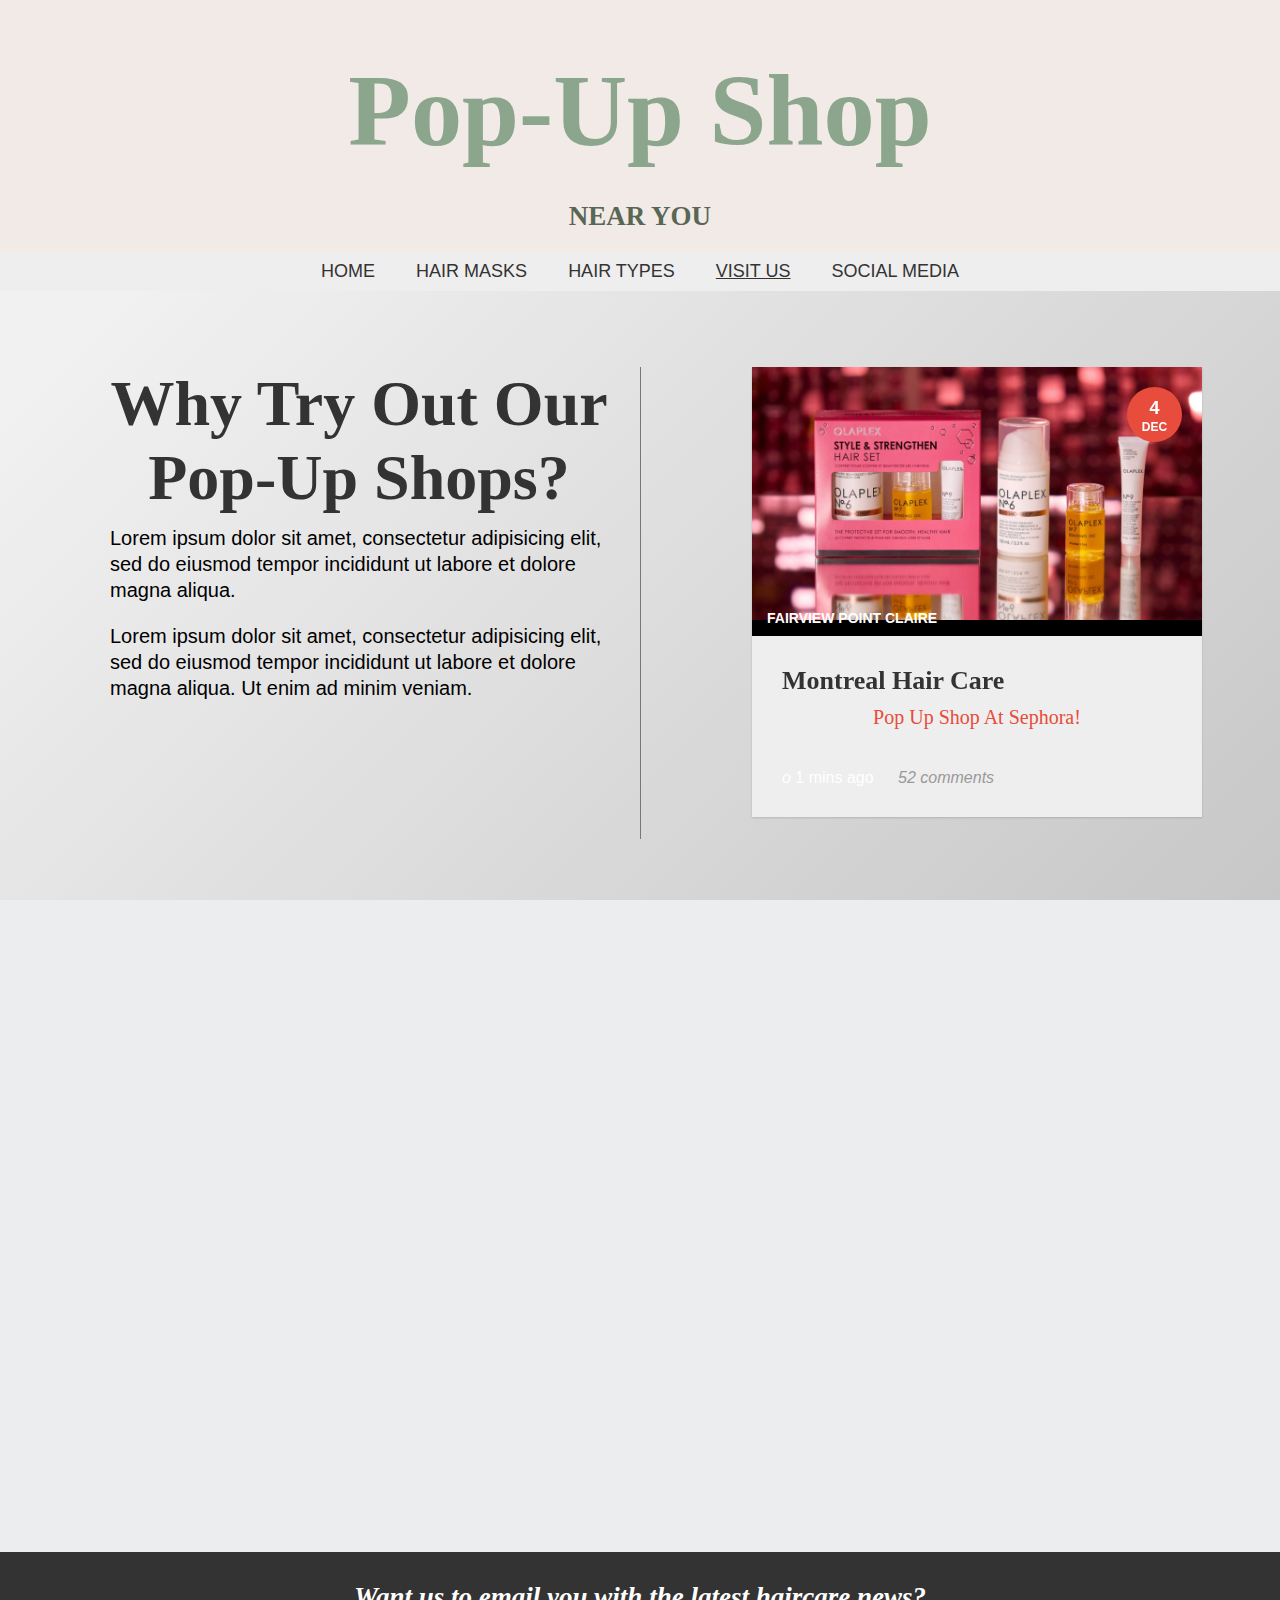
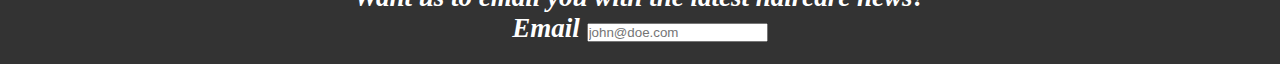
<file: cewp_329final/midterm_sarahlasry/haircare.html>
<!DOCTYPE html>
<html lang="en">
<head>
  <meta charset="UTF-8">
  <meta name="viewport" content="width=device-width, initial-scale=1.0">
  <meta http-equiv="X-UA-Compatible" content="ie=edge">
  <title>Intro to CSS</title>
  <link rel="stylesheet" href="./css/style.css">
</head>
<body id="haircare">
  <!-- html5 semantic elements are block tags -->
  <header>
    <h1>Pop-Up Shop</h1>
    <h2>NEAR YOU</h2>
  </header>

  <nav>
    <a href="index.html">home</a>
    <a href="hairmask.html">hair masks</a>
    <a href="hair.html">hair types</a>
    <a href="haircare.html" class="current">visit us</a>
    <a href="summer.html">social media</a>
  </nav>



      <section class="divide">
        <article class="col2">
           <h2>Why try out our pop-up shops?</h2>
           <p>Lorem ipsum dolor sit amet, consectetur adipisicing elit, sed do eiusmod tempor incididunt ut labore et dolore magna aliqua.</p>
           <p>Lorem ipsum dolor sit amet, consectetur adipisicing elit, sed do eiusmod tempor incididunt ut labore et dolore magna aliqua. Ut enim ad minim veniam.</p>
           <figure>

      <!-- 3rd Post-->
      <figure class="post-module">
          <!-- Thumbnail-->
          <div class="thumbnail">
            <div class="date">
              <p class="day">4</p>
              <p class="month">Dec</p>
            </div>
            <img src="images/sephora2.jpg"/>
          </div>

          <!-- Post Content-->
          <div class="post-content">
            <div class="category">Fairview Point Claire</div>
            <h1 class="title">Montreal Hair Care</h1>
            <h2 class="sub_title">Pop up shop at Sephora!</h2>
            <p class="description">"Come visit our pop up shop at Sephora! Learn about new products, try them out and let us know if it works for you!"</p>
            <div class="post-meta"><span class="timestamp"><i class="fa fa-clock-">o</i> 1 mins ago</span><span class="comments"><i class="fa fa-comments"></i><a href="#"> 52 comments</a></span></div>
          </div>







  </section>

    <h2> </p>

  </section>

<iframe src="https://www.google.com/maps/embed?pb=!1m18!1m12!1m3!1d35043.149375992754!2d-73.88102196036641!3d45.59981738981517!2m3!1f0!2f0!3f0!3m2!1i1024!2i768!4f13.1!3m3!1m2!1s0x4cc93c710a3e80e9%3A0xe76452aef8b2f17!2sCF%20Fairview%20Pointe%20Claire!5e0!3m2!1sen!2sca!4v1669869756015!5m2!1sen!2sca" width="1000px" height="450px" style="border:0;" allowfullscreen="" loading="lazy" referrerpolicy="no-referrer-when-downgrade"></iframe>

    <article class="col2">

       </figure>
    </article>


</article>


</body>
</html>
<footer aria-label="Site Footer" class="bg-white">
  <div class="mx-auto max-w-screen-xl px-4 pt-16 pb-8 sm:px-6 lg:px-8">
    <div class="mx-auto max-w-md">
      <strong
        class="block text-center text-xl font-medium text-gray-900 sm:text-3xl"
      >
        Want us to email you with the latest haircare news?
      </strong>

      <form class="mt-6">
        <div class="relative max-w-lg">
          <label class="sr-only" for="email"> Email </label>

          <input
            class="w-full rounded-full border-gray-200 bg-gray-100 p-4 pr-32 text-sm font-medium"
            id="email"
            type="email"
            placeholder="john@doe.com"


          <button


    </div>
  </div>
</footer>
</file>
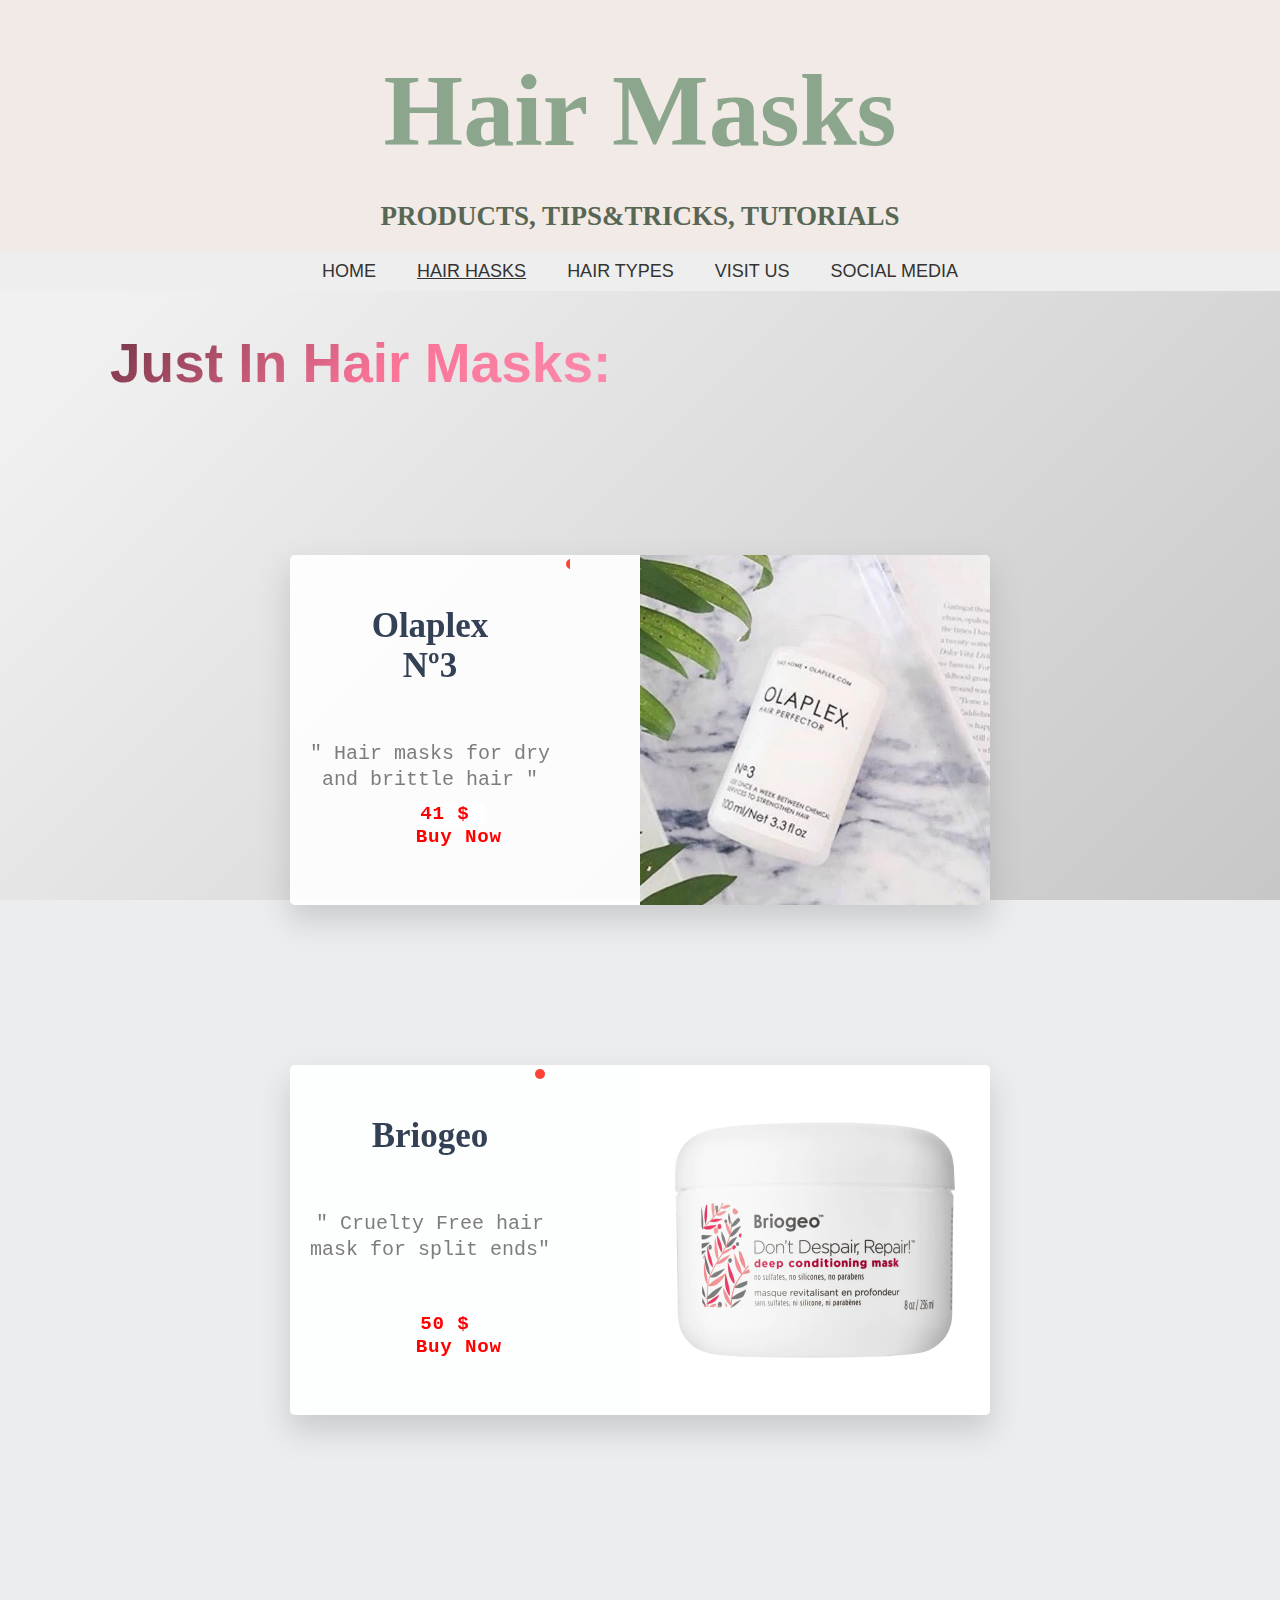
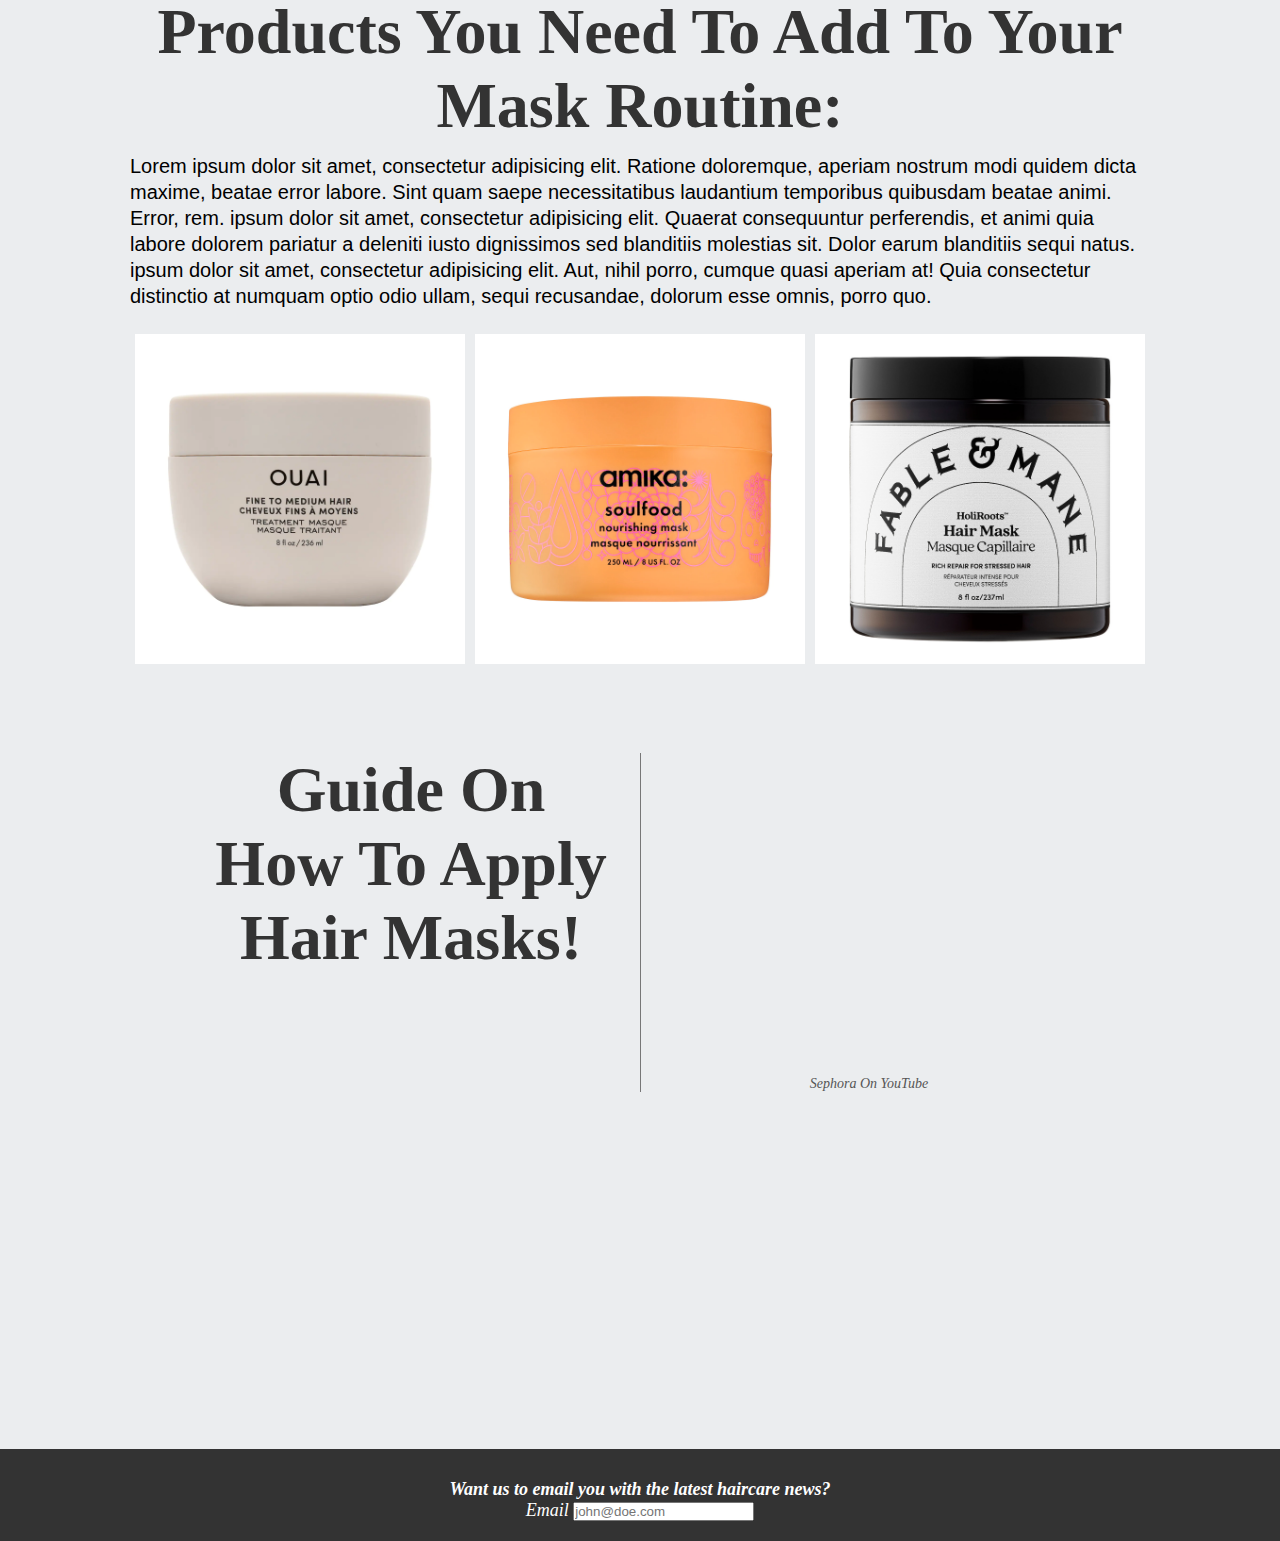
<file: cewp_329final/midterm_sarahlasry/hairmask.html>
<!DOCTYPE html>
<html lang="en">
<head>
  <meta charset="UTF-8">
  <meta name="viewport" content="width=device-width, initial-scale=1.0">
  <meta http-equiv="X-UA-Compatible" content="ie=edge">
  <title>Intro to CSS</title>
  <link rel="stylesheet" href="css/style.css">
</head>
<body id="hairmask">
  <!-- html5 semantic elements are block tags -->
  <header>
    <h1>Hair Masks</h1>
    <h2> PRODUCTS, TIPS&TRICKS, TUTORIALS</h2>
  </header>

  <nav>
    <a href="index.html">HOME</a>
    <a href="hairmask.html" class="current">hair hasks</a>
    <a href="hair.html">hair types</a>
    <a href="haircare.html">visit us</a>
    <a href="summer.html">social media</a>

  </nav>

  <article>

    </section>

    <figure>

        <div class="row">
          <div class="col-md-12 text-center">
            <h3 class="animate-charcter">Just In Hair Masks:</h3>
          </div>
        </div>
      </div>


      <div id="container">

      <!-- Start	Product details -->
      	<div class="product-details">

      		<!-- 	Product Name -->
      	<h1>Olaplex Nº3</h1>
      <!-- 		<span class="hint new">New</span> -->
      <!-- 		<span class="hint free-shipping">Free Shipping</span> -->
      <!-- 		the Product rating -->
      	<span class="hint-star star">
      		<i class="fa fa-star" aria-hidden="true"></i>
      		<i class="fa fa-star" aria-hidden="true"></i>
      		<i class="fa fa-star" aria-hidden="true"></i>
      		<i class="fa fa-star-half-o" aria-hidden="true"></i>
      		<i class="fa fa-star-o" aria-hidden="true"></i>
      	</span>


      <!-- The most important information about the product -->
      		<p class="information">" Hair masks for dry and brittle hair "</p>

      <!-- 		Control -->
      <div class="control">

      <!-- Start Button buying -->
      	<button class="btn">
      <!-- 		the Price -->
      	 <span class="price">41 $</span>
      <!-- 		shopping cart icon-->
         <span class="shopping-cart"><i class="fa fa-shopping-cart" aria-hidden="true"></i></span>
      <!-- 		Buy Now / ADD to Cart-->
         <span class="buy">Buy Now</span>
       </button>
      	<!-- End Button buying -->

      </div>

      </div>

      <!-- 	End	Product details   -->



      <!-- 	Start product image & Information -->

      <div class="product-image">

      	  <img src="images/olaplex.jpg" alt="halloween picture">

      <!-- 	product Information-->
      <div class="info">
      	<h2>OLAPLEX</h2>
      <h3>at sephora today!<h3>
      </div>
      </div>
      <!--  End product image  -->


      </div>


      <div id="container">

      <!-- Start	Product details -->
        <div class="product-details">

          <!-- 	Product Name -->
        <h1>Briogeo</h1>
      <!-- 		<span class="hint new">New</span> -->
      <!-- 		<span class="hint free-shipping">Free Shipping</span> -->
      <!-- 		the Product rating -->
        <span class="hint-star star">
          <i class="fa fa-star" aria-hidden="true"></i>
          <i class="fa fa-star" aria-hidden="true"></i>
          <i class="fa fa-star" aria-hidden="true"></i>
          <i class="fa fa-star-half-o" aria-hidden="true"></i>
          <i class="fa fa-star-o" aria-hidden="true"></i>
        </span>


      <!-- The most important information about the product -->
          <p class="information">" Cruelty Free hair mask for split ends"</p>

      <!-- 		Control -->
      <div class="control">

      <!-- Start Button buying -->
        <button class="btn">
      <!-- 		the Price -->
         <span class="price">50 $</span>
      <!-- 		shopping cart icon-->
         <span class="shopping-cart"><i class="fa fa-shopping-cart" aria-hidden="true"></i></span>
      <!-- 		Buy Now / ADD to Cart-->
         <span class="buy">Buy Now</span>
       </button>
        <!-- End Button buying -->

      </div>

      </div>

      <!-- 	End	Product details   -->



      <!-- 	Start product image & Information -->

      <div class="product-image">

          <img src="images/briogeo.jpg" alt="halloween picture">

      <!-- 	product Information-->
      <div class="info">
        <h2>BRIOGEO</h2>
      <h3>at sephora today!<h3>
      </div>
      </div>
      <!--  End product image  -->


      </div>

      <article>
        <h2>Products you need to add to your mask routine:</h2>



        <p>Lorem ipsum dolor sit amet, consectetur adipisicing elit. Ratione doloremque, aperiam nostrum modi quidem dicta maxime, beatae error labore. Sint quam saepe necessitatibus laudantium temporibus quibusdam beatae animi. Error, rem. ipsum dolor sit amet, consectetur adipisicing elit. Quaerat consequuntur perferendis, et animi quia labore dolorem pariatur a deleniti iusto dignissimos sed blanditiis molestias sit. Dolor earum blanditiis sequi natus. ipsum dolor sit amet, consectetur adipisicing elit. Aut, nihil porro, cumque quasi aperiam at! Quia consectetur distinctio at numquam optio odio ullam, sequi recusandae, dolorum esse omnis, porro quo.</p>


        <div class="row">
          <div class="column">
            <img
        <img src="images/ouai.jpg" alt="halloween picture" style="width:100%">
          </div>

          <div class="column">
            <img src="images/amika.jpg" alt="halloween picture" alt="Pakainfo" style="width:100%">
          </div>
          <div
          class="column">
            <img src="images/fable.jpg" alt="halloween picture"
          alt="Tamilrokers" style="width:100%">
          </div>
        </div>


      <section class="divide">
        <article class="col2">
           <h2>Guide on how to apply hair masks!</h2>


<iframe width="560" height="315" src="https://www.youtube.com/embed/DUr6J_HYU7g" title="YouTube video player" frameborder="0" allow="accelerometer; autoplay; clipboard-write; encrypted-media; gyroscope; picture-in-picture" allowfullscreen></iframe>

             <figcaption>Sephora On YouTube</figcaption>
           </figure>
           <p></p>
  </article>



      <footer aria-label="Site Footer" class="bg-white">
        <div class="mx-auto max-w-screen-xl px-4 pt-16 pb-8 sm:px-6 lg:px-8">
          <div class="mx-auto max-w-md">
            <strong
              class="block text-center text-xl font-medium text-gray-900 sm:text-3xl"
            >
              Want us to email you with the latest haircare news?
            </strong>

            <form class="mt-6">
              <div class="relative max-w-lg">
                <label class="sr-only" for="email"> Email </label>

                <input
                  class="w-full rounded-full border-gray-200 bg-gray-100 p-4 pr-32 text-sm font-medium"
                  id="email"
                  type="email"
                  placeholder="john@doe.com"


                <button


          </div>
        </div>
      </footer>


  </body>
  </html>
</file>
<file: cewp_329final/midterm_sarahlasry/css/style.css>
@import url('https://fonts.googleapis.com/css2?family=Josefin+Sans&display=swap');
/* === CSS RESET === */
* {
  padding:0;
  margin:0;
  box-sizing: border-box;
  /* adding padding or border will not increase its width */
}

body {
   background-color: #EBEDEF;
  font-family: helvetica, verdana, arial, sans-serif;
  font-size: 20px;
}
h1, h2 {
  font-family: 'Garamond', serif;
}

header {
  background-color: #F1EAE6;
  color:#586654;
  padding:20px;
  /* border-bottom: #ddd solid 10px;
  margin-bottom:20px; */
  text-align: center;
}



section.container {
  width: 100%;
  height: 70vh;
  overflow:auto;
  display:flow-root;
  justify-content: center;
  align-items:center;
  position:fixed;

}

header.hero-vid {
  width: 100%;
  min-height: 70vh;
  height: auto;
  position: relative;
  display: flex;
  /*justify-content: center;*/
  align-items: center;
  padding: 2rem;

}

video.bgvid {

  position: absolute;
  top: 50%;
  left:50%;
  transform: translate(-50%, -50%);
  min-width: 100%;
  min-height: 100%;
  width: auto;
  height: auto;
  z-index: -1;
}

h1{

  font-size: 10vmax;
  color: #8BA68C;

}

.multi {
  column-count: 2;
  width: 100%;
  min-height: 100%;
  max-height: auto;
  background: #E0E0E0;
  padding: 2rem;

}

body {

  font-size: 18px;
  font-family: 'proxima-nova-soft', sans-serif;
  -webkit-font-smoothing: antialiased;
  -moz-osx-font-smoothing: grayscale;
  margin: auto;
  padding: 0;
}

/* ================================ */
/* ======= CONTAINER INFO ========= */
/* ================================ */
.container {
  width: 100%;
  min-width: 640px;
  height:100vh;
  margin: 0 auto;
  display:flex;
  flex-flow:column;
  justify-content: center;
  align-items:center;
}

.container .info {
  width: 50px;
  margin: 50px auto;
  text-align: center;
}

.animate-charcter
{
   text-transform:full-width;

  background-image: linear-gradient(
    -225deg,
    #753647 0%,
    #FA7397 29%,
    #FA9BB8 67%,
    #3B1B23 100%
  );
  background-size: auto auto;
  background-clip: border-box;
  background-size: 200% auto;
  color: #fff;
  background-clip: text;
  text-fill-color: transparent;
  -webkit-background-clip: text;
  -webkit-text-fill-color: transparent;
  animation: textclip 2s linear infinite;
  display: inline-block;
      font-size: 55px;

}

@keyframes textclip {
  to {
    background-position: 200% center;
  }
}




/* fonts  */
@import url('https://fonts.googleapis.com/css?family=Abel|Aguafina+Script|Artifika|Athiti|Condiment|Dosis|Droid+Serif|Farsan|Gurajada|Josefin+Sans|Lato|Lora|Merriweather|Noto+Serif|Open+Sans+Condensed:300|Playfair+Display|Rasa|Sahitya|Share+Tech|Text+Me+One|Titillium+Web');

body {
	background-image: linear-gradient( 135deg, #F2F1F2 19%, #C7C7C7 100%);
	background-attachment: fixed;
	background-size: cover;
	}

#container{
	box-shadow: 0 15px 30px 1px rgba(128, 128, 128, 0.31);
	background: rgba(255, 255, 255, 0.90);
	text-align: center;
	border-radius: 5px;
	overflow: hidden;
	margin: 5em auto;
	height: 350px;
	width: 700px;

}



/* 	Product details  */
.product-details {
	position: relative;
	text-align:center;
	overflow: hidden;
	padding: 19px;
	height: 110%;
	float: left;
	width: 40%;

}

/* 	Product Name */
#container .product-details h1{
	font-family: 'Old Standard TT', serif;
	display: inline-block;
	position: relative;
	font-size: 35px;
	color: #344055;
	margin: 10;

}

#container .product-details h1:before{
	position: absolute;
	content: '';
	right: 0%;
	top: 0%;
	transform: translate(25px, -15px);
	font-family:inherit;
	display: inline-block;
	background: #FF4136;
	border-radius: 5px;
	font-size: 14px;
	padding: 5px;
	color: #FFF;
	margin: 0;
	animation: chan-sh 4s ease infinite;

}


@keyframes chan-sh {
	from  {content: 'free shipping';}
	to  {content: 'New';}

}

/*Product Rating  */
.hint-star {
	display: inline-block;
	margin-left: 0.5em;
	color:black;
	width: 50%;
}


/* The most important information about the product */
#container .product-details  {
	font-family:monospace;
	text-align: center;
	font-size: 20px;
	color: #7d7d7d;

}

/* control */

.control{
	position: absolute;
	bottom: 20%;
	left: 22.8%;

}
/* the Button */
.btn {
	transform: translateY(0px);
	transition: 0.3s linear;
	background: #6F797A;
	border-radius: 2px;
  position:relative;
  overflow:auto;
	cursor: pointer;
	outline: none;
	border: none;
	color: #FAF9F3;
	padding: 0;
	margin: 0;

}

.btn:hover{transform: translateY(-4px);}

.btn span {
	font-family:monospace;
	transition: transform 0.3s;
	display: inline-block;
  color: red;
	font-size: 1.0em;
	margin:10;

}
/* shopping cart icon */
.btn .price, .shopping-cart{
	background: white;
	border: 0;
	margin: 0;
}

.btn .price {
	transform: translateX(-10%); padding-right: 15px;
}

/* the Icon */
.btn .shopping-cart {
	transform: translateX(-120%);
  position: absolute;
	background: #333;
	z-index: 5;
  left: 0;
  top: 0;
}

/* buy */
.btn .buy {z-index: 3; font-weight: bolder;}

.btn:hover .price {transform: translateX(-110%);}

.btn:hover .shopping-cart {transform: translateX(0%);}



/* product image  */
.product-image {
	transition: all 0.3s ease-out;
	display: inline-block;
	position: relative;
	overflow: hidden;
	height: 100%;
	float: right;
	width: 50%;
	display: inline-block;
}

#container img {width: 100%;height: 100%;}

.info {
    background: rgba(27, 26, 26, 0.9);
    font-family:sans-serif;
    transition: all 0.3s ease-out;
    transform: translateX(-100%);
    position: absolute;
    line-height: 1.9;
    text-align:center;
    font-size: 100%;
    cursor: no-drop;
    color: #FDEBE9;
    height: 100%;
    width: 100%;
    left: 0;
    top: 0;
}

.info h2 {text-align: center}
.product-image:hover .info{transform: translateX(0);}

.info ul li{transition: 0.3s ease;}
.info ul li:hover{transform: translateX(50px) scale(1.3);}

.product-image:hover img {transition: all 0.3s ease-out;}
.product-image:hover img {transform: scale(1.2, 1.2);}


@import url("https://fonts.googleapis.com/css2?family=Baloo+Paaji+2:wght@400;500&display=swap");

.container {
  display: grid;
  grid-template-columns: 300px 300px 300px;
  grid-gap: 50px;
  justify-content: center;
  align-items: center;
  height: 100vh;
  background-color: #E6EFF2;
  font-family: 'Baloo Paaji 2', cursive;
}

.card {
  background-color: #A2CAE0;
  height: 30rem;
  border-radius: 5px;
  display: flex;
  flex-direction: column;
  align-items: center;
  box-shadow: rgba(0, 0, 0, 0.7);
  color: white;
}

.card__name {
  margin-top: 15px;
  font-size: 1.5em;
}

.card__image {
  padding-left: 50px;
  padding-right: 50px;
  height:160px;
  width: 160px;
  border-radius: 50%;
  margin-top: 20px;
}



.draw-border {
  box-shadow: inset 0 0 0 4px #2E3973;
  color: #050042;
  -webkit-transition: color 0.25s 0.0833333333s;
  transition: color 0.25s 0.0833333333s;
  position: relative;
}

.draw-border::before,
.draw-border::after {
  border: 0 solid transparent;
  box-sizing: border-box;
  content: '';
  pointer-events: none;
  position: absolute;
  width: 0rem;
  height: 0;
  bottom: 0;
  right: 0;
}

.draw-border::before {
  border-bottom-width: 4px;
  border-left-width: 4px;
}

.draw-border::after {
  border-top-width: 4px;
  border-right-width: 4px;
}

.draw-border:hover {
  color: #ffe593;
}

.draw-border:hover::before,
.draw-border:hover::after {
  border-color: #eb196e;
  -webkit-transition: border-color 0s, width 0.25s, height 0.25s;
  transition: border-color 0s, width 0.25s, height 0.25s;
  width: 100%;
  height: 100%;
}

.draw-border:hover::before {
  -webkit-transition-delay: 0s, 0s, 0.25s;
  transition-delay: 0s, 0s, 0.25s;
}

.draw-border:hover::after {
  -webkit-transition-delay: 0s, 0.25s, 0s;
  transition-delay: 0s, 0.25s, 0s;
}

.btn {
  background: none;
  border: none;
  cursor: pointer;
  line-height: 1.5;
  font: 700 1.2rem 'Roboto Slab', sans-serif;
  padding: 0.75em 2em;
  letter-spacing: 0.05rem;
  margin: 1px;
  width: 13rem;
}

.btn:focus {
  outline: 2px dotted #55d7dc;
}


.social-icons {
  padding: 0;
  list-style: none;
  margin: 1em;
}

.social-icons li {
  display: inline-block;
  margin: 0.15em;
  position: relative;
  font-size: 1em;
}

.social-icons i {
  color: #fff;
  position: absolute;
  top: 0.95em;
  left: 0.96em;
  transition: all 265ms ease-out;
}

.social-icons a {
  display: inline-block;
}

.social-icons a:before {
  transform: scale(1);
  -ms-transform: scale(1);
  -webkit-transform: scale(1);
  content: " ";
  width: 45px;
  height: 45px;
  border-radius: 100%;
  display: block;
  background: linear-gradient(45deg, #FFB0DA, #FFD8DA);
  transition: all 265ms ease-out;
}

.social-icons a:hover:before {
  transform: scale(0);
  transition: all 265ms ease-in;
}

.social-icons a:hover i {
  transform: scale(2.2);
  -ms-transform: scale(2.2);
  -webkit-transform: scale(2.2);
  color: #ff003c;
  background: -webkit-linear-gradient(45deg, #ff003c, #c648c8);
  -webkit-background-clip: text;
  -webkit-text-fill-color: transparent;
  transition: all 265ms ease-in;
}

.grid-container {
  display: grid;
  grid-template-columns: 1fr 1fr;
  grid-gap: 20px;
  font-size: 1.2em;
}




}
.container .info span .fa {
  color: #e74c3c;
}

/h1.post-Content{
  font-size: 100px;
}
/* ================================ */
/* ======= POST-MODULE INFO ======= */
/* ================================ */

.post-module {
  position: relative;
  z-index: 1;
  display: block;
  background: #eee;
  min-width: 450px;
  max-width: 700px;
  margin:80px;
  height:auto;
  box-shadow: 0px 1px 2px 0px rgba(0, 0, 0, 0.15);
  transition: all 0.3s;
}
.post-module:hover,
.hover {
  box-shadow: 0px 1px 35px 0px rgba(0, 0, 0, 0.3);
}
.post-module:hover .thumbnail img,
.hover .thumbnail img {
  transform: scale(1.1);
  opacity: 0.6;
}

.post-module .thumbnail {
  background: #000000;
  height: 450px;
  overflow: hidden;
}
.post-module .thumbnail .date {
  position: absolute;
  top: 20px;
  right: 20px;
  z-index: 1;
  background: #e74c3c;
  width: 55px;
  height: 55px;
  padding: 10px 0;
  border-radius: 100%;
  color: #FFFFFF;
  font-weight: 700;
  text-align: center;
  display:flex;
  flex-flow: row wrap;
  justify-content: center;
  align-items: center;
}
.post-module .thumbnail .date .day {
  font-size: 18px;
  width:100%;
  margin:0;
}
.post-module .thumbnail .date .month {
  font-size: 12px;
  text-transform: uppercase;
  width:100%;
  margin:0;
}
.post-module .thumbnail img {
  display: block;
  width: 120%;
  transition: all 0.3s linear 0s;
}
.post-module .post-content {
  position: absolute;
  bottom: 0;
  background: #eee;
  width: 100%;
  padding: 30px;
  transition: all 0.5s cubic-bezier(0.37, 0.75, 0.61, 1.05) 0s;
}
.post-module .post-content .category {
  position: absolute;
  top: -36px;
  left: 0;
  background: #black;
  padding: 10px 15px;
  color: #ffffff;
  font-size: 14px;
  font-weight: 600;
  text-transform: uppercase;
}
.post-module .post-content .title {
  margin: 0;
  padding: 0 0 10px;
  color: #333;
  font-size: 26px;
  font-weight: 700;
}
.post-module .post-content .sub_title {
  margin: 0;
  padding: 0 0 20px;
  color: #e74c3c;
  font-size: 20px;
  font-weight: 400;
}
.post-module .post-content .description {
  color: #666666;
  font-size: 14px;
  line-height:normal;
  max-height:0;
  overflow:scroll;
  opacity:0;
  transition:all .5s cubic-bezier(0.37, 0.75, 0.61, 1.05) .2s;
}

.post-module:hover .post-content .description {
  max-height: 200px;
  /* transition from 0 to auto height doesn't work so we set a max-height instead */
  opacity: 1 !important;
}


.post-module .post-content .post-meta {
  margin: 20px 0 0;
  color: #fff;
    font-size: 16px;
}
.post-module .post-content .post-meta .timestamp {
  margin: 0 20px 0 0;
  font-size: 16px;
}
.post-module .post-content .post-meta a {
  color: #999999;
  text-decoration: none;
}




p, .smvid{
  margin-bottom: 1rem
}
.smvid {
  width: 100%;
}
/*TABLET LAYOUT INHERITS FROM DESKTOP 600PX AND 980PX*/
@media only screen and (max-width:600px){
  .multi{
    column-count: 1;
  }
  .bgvid{
    display: none
  }

  }
}



h1 {
  font-size: 6.5em;
  text-transform:none;
  text-align: center;
}

/* specificity defines which element should change */
header h2 {
  font-family: georgia, times, serif;
}

nav {
  margin-bottom: 20px;
  text-align: center;
  background: #eee;
}
  /* pseudo class */
nav a:link {
color: #333;
background: #eee;
padding: 0.5em 1em;
display:inline-block;
text-decoration: none;
text-transform: uppercase;
/* font-family: georgia,serif; */
}

nav a:visited {
  color:#111;
}

nav a:hover {
  background: #333;
  color: #eee;
}

nav a:active {
  color: black;
}

nav a.current {
  text-decoration: underline;
  /* font-style: italic; */
}

article {
  /* background: #98A62E */
  width:100%;
  max-width:1100px;
  padding: 20px;
  margin:0 auto;
}

article h2 {
  font-size: 2em;
  text-align: center;
  margin-bottom: 10px;
  text-transform: capitalize;
  color:#333;
}

figure {
  margin-bottom: 20px;
}

img {
  width:130%;

}

figcaption {
  text-align: center;
  color:#555;
  font-family: georgia, times, serif;
  font-size: 14px;
  font-style: italic;
}

article p {
  margin-bottom: 1em;
  line-height: 1.3em;
}

/* classes start with a period and can be used multiple times */
p.pull_quote {
  border-left: solid 2em #333;
  background: url(../images/leaf.jpg);
  font-family:fantasy;
  font-style:oblique;
  font-size: 2em
  /* font style: italic; */
}

p.pull_quote::before{
  content: "“";
}
p.pull_quote::after{
  content: "”";
}

p.pull_quote2 {
  border-left: solid 2em #333;
  background: url(../images/summermtl.jpg);
  margin: 1 3em 2em;
  font-family:fantasy;
  font-style:oblique;
  font-size: 2em
  /* font style: italic; */
}

p.pull_quote2::before{
  content: "“";
}
p.pull_quote2::after{
  content: "”";
}

.col2{
  column-count: 2;
  column-rule: solid 1px #777;
  column-gap: 2em;
}

article a:link {
  color: #fff;
  font-style: italic;
}
article a:visited {
  color: #000;
}
article a:hover {
  color: #eee
}

.divider{
  background: url(../images/insta2.jpg) no-repeat fixed center center;
  background-size: cover;
  height: 30vh;
  display: flex;
  justify-content: center;
  align-items: center;
}

.divider h2{
  font-size: 4em;
  color: #eee;
  text-shadow: 4px 4px 0px #333
}

.divider2{
  background: url(../images/snow.jpg) no-repeat fixed center center;
background-size: cover;
  height: 30vh;
  display: flex;
  justify-content: center;
  align-items: center;
}


}
<div class="map-responsive">

<iframe src="xxx" width="1000" height="400" frameborder="0" style="border:0" allowfullscreen></iframe>

</div>
.map-responsive{

    overflow:hidden;
    padding-bottom:56.25%;
    position:relative;
    height:0;

}

.map-responsive iframe{

    left:0px;
    top:0;
    height:100%;
    width:100%;
    position:fixed;





}

</style>

.col2 h2 {
  text-align: left;
  font-size: 2em;
  /*column-span: all;*/
}
section {
  width:100%;
  min-height: 80vh;
  height:auto;
  padding: 2em;
  /* border:solid red 10px; */
  display:flex;
  justify-content: center;
  align-items: baseline;
}
h1{
  font-size: 8vmax;
  padding: 2rem;
  position: sticky;
  top: 0;
}


article {
  font-size: 2rem;
}


}
/* section:nth-child(even){
  background: #eee;
} */
h1.stick {
  width:50%;
  font-size: 5vmax;
  padding: 10px;
  border:solid #333 2px;
  border-radius: 10px;
  position: sticky;
  top:0px;
}

article.text {
  width:40%;
  border: solid 1px #333;
  column-count: 2
}

p {
  font-size: 20px;
  margin-bottom: 24px;
}

/* 3 image containers (use 25% for four, and 50% for two, etc) */

  .column {
  float: left;
  width: 33.33%;
  padding:
  5px;
}

/* Clear floats after image containers */
.row::after {

  content: "";
  clear: both;
  display: table;
}

@import url('https://fonts.googleapis.com/css2?family=Abel&family=Open+Sans:wght@300&display=swap');

:root {
  --colorTheme: #f0f0f0;
}

*,
*::before,
*::after {
  box-sizing: border-box;
}

body {
  margin: 0;
}

img {
  display: block;
  width: 100%;
  height: auto;
}

sup {
  font-size: 0.6em;
}

.text-light {
  font-weight: 300;
}

.text-bold {
  font-weight: bold;
}

.grid {

  font-family: 'Open Sans', sans-serif;
  font-size: 20px;
  color: #E04771;
  font-weight: 300;
  display: grid;
  grid-gap: 2em;
  min-height: 100vh;
  padding: 1em;
  text-transform: uppercase;
}

.grid span {
  display: block;
}

.cover img {
  height: 100%;
  object-fit: cover;
}

.title .text-bold {
  font-family: 'Abel', sans-serif;
}

.title--primary,
.title--secondary,
.info {
  z-index: 2;
}

.title--secondary {
  text-align: right;
}

.title--secondary .text-bold {
  font-size: max(6vw, 40px);
}

.title--primary .text-bold {
  font-size: max(10vw, 60px);
}

.info {
  grid-column: 1/2;
  list-style: none;
  margin: 0;
  padding: 0;
}

.info li {
  margin-top: 1.5em;
}

@media (min-width: 860px) {
  .grid {
    grid-template-rows: minmax(1em, auto) max-content 1fr 3em minmax(1em, auto);
    grid-template-columns: 4fr repeat(4, 1fr) 4fr;
    grid-gap: 0 10px;
    height: 100vh;
    min-height: 600px;
  }

  .title--secondary {
    grid-row: 2/3;
    grid-column: 1 / 3;
  }

  .text--secondary .text-light {
    /* grid-column: 2/3; */
  }

  .title--secondary .text-bold {
    /* grid-column: 2/3; */
  }

  .title--primary {
    grid-row: 4/6;
    grid-column: 5/7;
  }

  .cover {
    grid-row: 2/5;
    grid-column: 2 / span 4;
  }

  .info {
    grid-row: 3/5;
    grid-column: 1/2;
    align-self: flex-end;
  }
}

* {
	margin: 0;
	padding: 0;
	box-sizing: border-box;
}
html,
body {

	padding: 0px;
}
img {
	max-width: 100%;
	height: auto;
	vertical-align: middle;
	display: inline-block;
}

/* Main CSS */
.grid-wrapper > div {
	display: flex;
	justify-content: center;
	align-items: center;
}
.grid-wrapper > div > img {
	width: 100%;
	height: 100%;
	object-fit: cover;
	border-radius: 5px;
}

.grid-wrapper {
	display: grid;
	grid-gap: 10px;

	grid-auto-rows: 200px;
	grid-auto-flow: dense;
}
.grid-wrapper .wide {
	grid-column: span 2;
}
.grid-wrapper .tall {
	grid-row: span 2;
}
.grid-wrapper .big {
	grid-column: span 2;
	grid-row: span 2;
}

@viewport {
  width: device-width ;
  zoom: 1.0 ;
}

footer {
  background-color: #333;
  color:#fff;
  padding:20px;
  border-top: #333 solid 10px;
  text-align: center;
  font-family: georgia, times, serif;
  font-style: italic;
}
</file>
